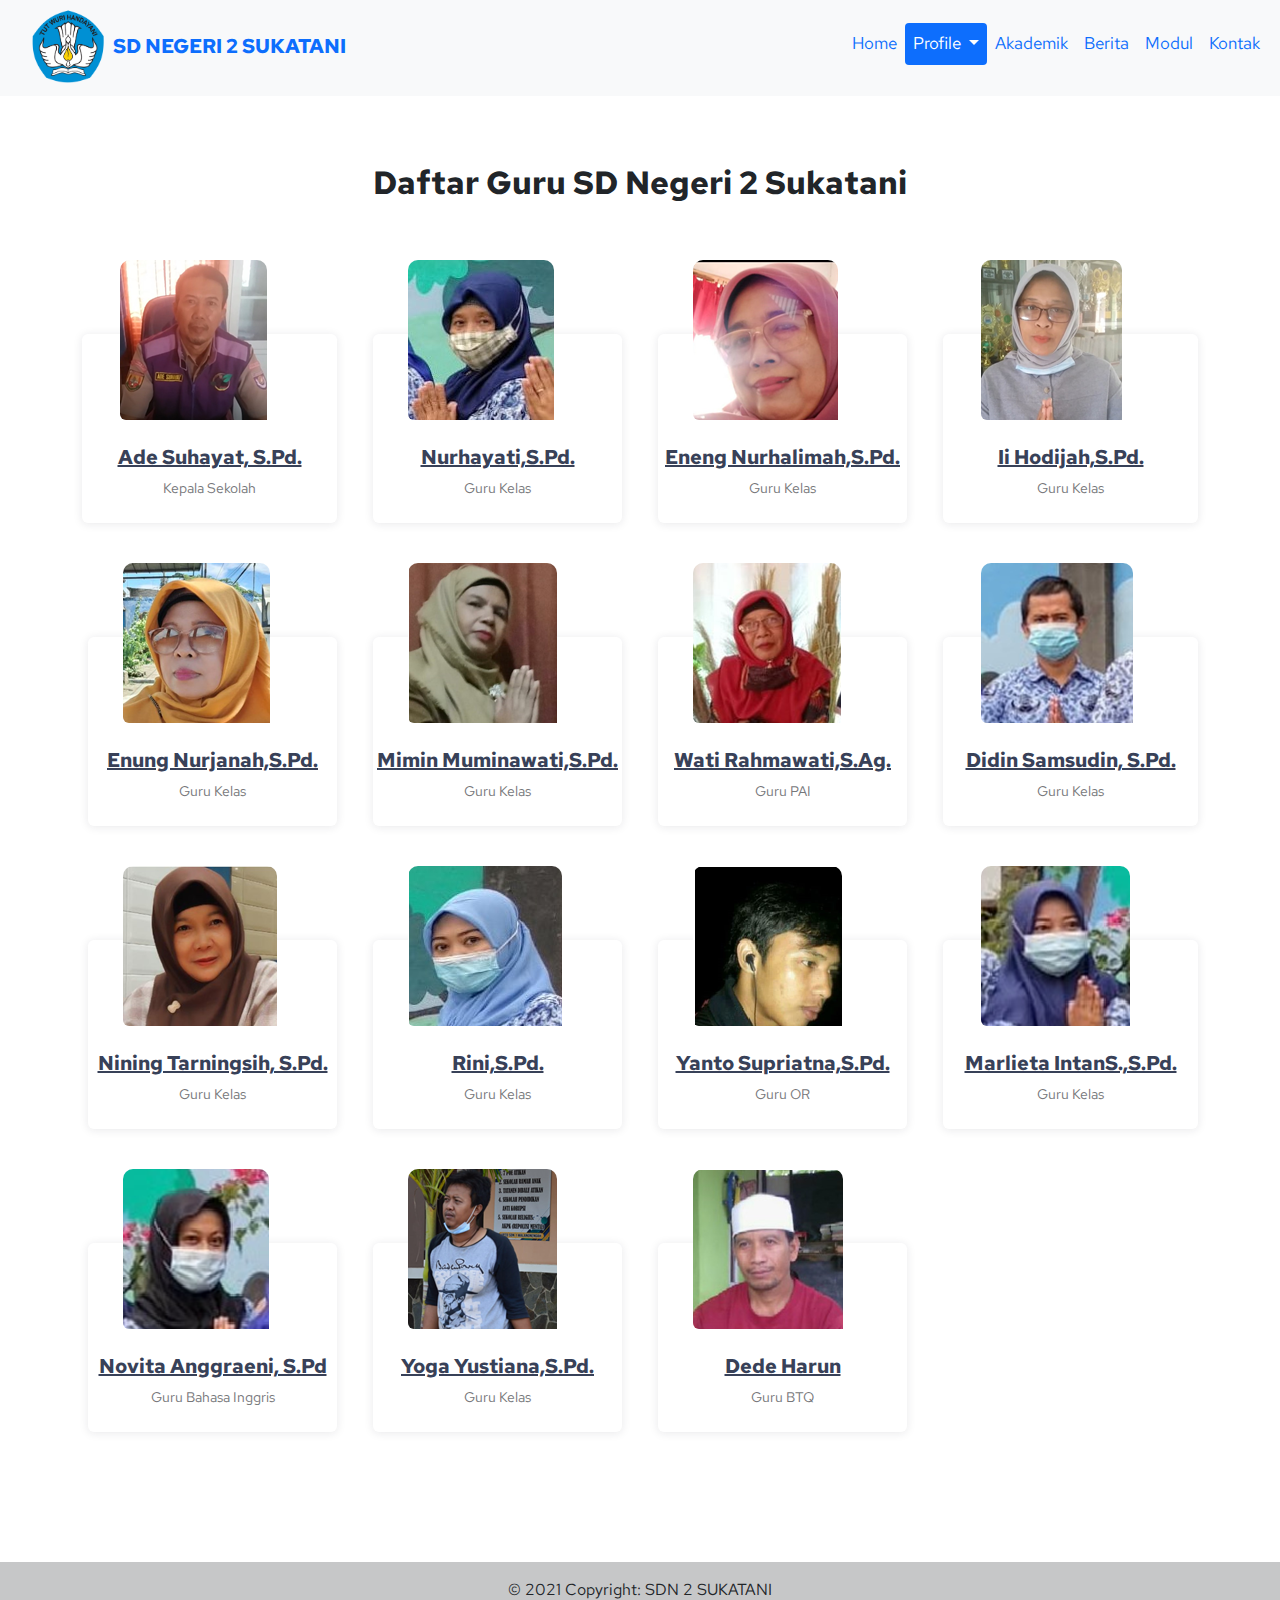
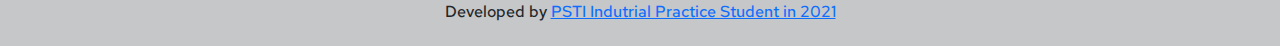
<file: guru.html>
<!DOCTYPE html>
<html lang="en">
<head>
  <meta charset="UTF-8">
  <meta http-equiv="X-UA-Compatible" content="IE=edge">
  <meta name="viewport" content="width=device-width, initial-scale=1.0">
  <link rel="preconnect" href="https://fonts.googleapis.com">
<link rel="preconnect" href="https://fonts.gstatic.com" crossorigin>
<link href="https://fonts.googleapis.com/css2?family=Red+Hat+Text:wght@400;700&display=swap" rel="stylesheet">
  <link rel="stylesheet" href="assets/style/css/bootstrap.min.css">
  <link rel="stylesheet" href="assets/style/style.css">
  <link rel="stylesheet" type="text/css" href="plugins/OwlCarousel2-2.2.1/owl.carousel.css">
  <link rel="stylesheet" type="text/css" href="plugins/OwlCarousel2-2.2.1/owl.theme.default.css">
  <link rel="stylesheet" type="text/css" href="plugins/OwlCarousel2-2.2.1/animate.css">
  <title>SDN 2 Sukatani || Home</title>
</head>
<body>
 
       <header>
        <nav class="navbar navbar-expand-lg bg-light">
          <div class="container-fluid">
             <a class=" navbar-brand brand" href="#">
                <div class="nama-brand">
                    <img class="img-fluid logo" src="assets/img/logo1.png" alt="">
                    <b>SD NEGERI 2 SUKATANI</b></a>
                    </div>
                    <button class="navbar-toggler custom_toggler" type="button" data-bs-toggle="collapse" data-bs-target="#navbarNav" aria-controls="navbarNav" aria-expanded="false" aria-label="Toggle navigation">
                    <span class="navbar-toggler-icon"></span>
                </button>
                <div class="collapse navbar-collapse  daftar" id="navbarNav">
                  <ul class="navbar-nav ms-auto mb-2 mb-lg-2 nav-pills nav-fill">
                    <li class="nav-item">
                      <a class="nav-link " aria-current="page" href="index.html">Home</a>
                    </li>
                    <li class="nav-item dropdown">
                      <a class="nav-link dropdown-toggle active" href="#" id="navbarDropdown" role="button" data-bs-toggle="dropdown" aria-expanded="false">
                        Profile
                      </a>
                      <ul class="dropdown-menu" aria-labelledby="navbarDropdown">
                        <li><a class="dropdown-item" href="profil-sekolah.html">Profil Sekolah</a></li>
                        <li><a class="dropdown-item active" href="guru.html">Daftar Guru</a></li>
                        <li><hr class="dropdown-divider"></li>
                        <li><a class="dropdown-item" href="gallery.html">Gallery Foto</a></li>
                      </ul>
                    </li>
                    <li class="nav-item">
                      <a class="nav-link" href="#">Akademik</a>
                    </li>
                    <li class="nav-item">
                      <a class="nav-link" href="#">Berita</a>
                    </li>
                    <li class="nav-item">
                      <a class="nav-link" href="modul.html">Modul</a>
                    </li>
                    <li class="nav-item">
                      <a class="nav-link" href="kontak.html">Kontak</a>
                    </li>
                    </ul>
                </div>
              </div>
        </div>
      </div>
    </nav>
            </div>
          </div>
        </nav>
       </header>
      
       <!--Daftar Guru Galery-->
     <div class="daftar_guru">
       <div class="container">
         <div class="row">
           <div class="col">
            <div class="section_title_container text-center">
              <h2 class="section_title_guru"><b>Daftar Guru SD Negeri 2 Sukatani</b></h2>
            </div>
           </div>
         </div>
         <div class="row row_guru">
          <div class="col-lg-3 col-md-6 guru_col">
            <div class="guru_item">
              <div class="guru_image"><img src="assets/img/pa_ade.png" alt=""></div>
              <div class="guru_body">
                <div class="guru_title"><a href="#">Ade Suhayat, S.Pd.</a></div>
                <div class="guru_subtitle">Kepala Sekolah</div>
            </div>
          </div>
         </div>
         <div class="col-lg-3 col-md-6 guru_col">
          <div class="guru_item">
            <div class="guru_image"><img src="assets/img/nurhayati.png" alt=""></div>
            <div class="guru_body">
              <div class="guru_title"><a href="#">Nurhayati,S.Pd.</a></div>
              <div class="guru_subtitle">Guru Kelas</div>
          </div>
        </div>
       </div>
       <div class="col-lg-3 col-md-6 guru_col">
        <div class="guru_item">
          <div class="guru_image"><img src="assets/img/e_nurhalimah.png" alt=""></div>
          <div class="guru_body">
            <div class="guru_title"><a href="#">Eneng Nurhalimah,S.Pd.</a></div>
            <div class="guru_subtitle">Guru Kelas</div>
        </div>
      </div>
     </div>  
     <div class="col-lg-3 col-md-6 guru_col">
      <div class="guru_item">
        <div class="guru_image"><img src="assets/img/ii_hodijah.png" alt=""></div>
        <div class="guru_body">
          <div class="guru_title"><a href="#">Ii Hodijah,S.Pd.</a></div>
          <div class="guru_subtitle">Guru Kelas</div>
      </div>
    </div>
   </div>  
   <div class="col-lg-3 col-md-6 guru_col">
    <div class="guru_item">
      <div class="guru_image"><img src="assets/img/e_nurjanah.png" alt=""></div>
      <div class="guru_body">
        <div class="guru_title"><a href="#">Enung Nurjanah,S.Pd.</a></div>
        <div class="guru_subtitle">Guru Kelas</div>
    </div>
  </div>
 </div>  
 <div class="col-lg-3 col-md-6 guru_col">
  <div class="guru_item">
    <div class="guru_image"><img src="assets/img/mimin.png" alt=""></div>
    <div class="guru_body">
      <div class="guru_title"><a href="#">Mimin Muminawati,S.Pd.</a></div>
      <div class="guru_subtitle">Guru Kelas</div>
  </div>
</div>
</div>  
<div class="col-lg-3 col-md-6 guru_col">
  <div class="guru_item">
    <div class="guru_image"><img src="assets/img/wati.png" alt=""></div>
    <div class="guru_body">
      <div class="guru_title"><a href="#">Wati Rahmawati,S.Ag.</a></div>
      <div class="guru_subtitle">Guru PAI</div>
  </div>
</div>
</div>  
<div class="col-lg-3 col-md-6 guru_col">
  <div class="guru_item">
    <div class="guru_image"><img src="assets/img/didin.png" alt=""></div>
    <div class="guru_body">
      <div class="guru_title"><a href="#">Didin Samsudin, S.Pd.</a></div>
      <div class="guru_subtitle">Guru Kelas</div>
  </div>
</div>
</div>  
<div class="col-lg-3 col-md-6 guru_col">
  <div class="guru_item">
    <div class="guru_image"><img src="assets/img/nining.png" alt=""></div>
    <div class="guru_body">
      <div class="guru_title"><a href="#">Nining Tarningsih, S.Pd.</a></div>
      <div class="guru_subtitle">Guru Kelas</div>
  </div>
</div>
</div>  
<div class="col-lg-3 col-md-6 guru_col">
  <div class="guru_item">
    <div class="guru_image"><img src="assets/img/rini.png" alt=""></div>
    <div class="guru_body">
      <div class="guru_title"><a href="#">Rini,S.Pd.</a></div>
      <div class="guru_subtitle">Guru Kelas</div>
  </div>
</div>
</div>  
<div class="col-lg-3 col-md-6 guru_col">
  <div class="guru_item">
    <div class="guru_image"><img src="assets/img/yanto.png" alt=""></div>
    <div class="guru_body">
      <div class="guru_title"><a href="#">Yanto Supriatna,S.Pd.</a></div>
      <div class="guru_subtitle">Guru OR</div>
  </div>
</div>
</div>  
<div class="col-lg-3 col-md-6 guru_col">
  <div class="guru_item">
    <div class="guru_image"><img src="assets/img/marlieta.png" alt=""></div>
    <div class="guru_body">
      <div class="guru_title"><a href="#">Marlieta IntanS.,S.Pd.</a></div>
      <div class="guru_subtitle">Guru Kelas</div>
  </div>
</div>
</div> 
<div class="col-lg-3 col-md-6 guru_col">
  <div class="guru_item">
    <div class="guru_image"><img src="assets/img/novita.png" alt=""></div>
    <div class="guru_body">
      <div class="guru_title"><a href="#">Novita Anggraeni, S.Pd</a></div>
      <div class="guru_subtitle">Guru Bahasa Inggris</div>
  </div>
</div>
</div>  
<div class="col-lg-3 col-md-6 guru_col">
  <div class="guru_item">
    <div class="guru_image"><img src="assets/img/yoga.png" alt=""></div>
    <div class="guru_body">
      <div class="guru_title"><a href="#">Yoga Yustiana,S.Pd.</a></div>
      <div class="guru_subtitle">Guru Kelas</div>
  </div>
</div>
</div>  
<div class="col-lg-3 col-md-6 guru_col">
  <div class="guru_item">
    <div class="guru_image"><img src="assets/img/dede_harun.png" alt=""></div>
    <div class="guru_body">
      <div class="guru_title"><a href="#">Dede Harun</a></div>
      <div class="guru_subtitle">Guru BTQ</div>
  </div>
</div>
</div>  
       </div>
     </div>
     </div>

     
    <!--footer-->
    <footer class="bg-light text-center text-lg-start">
      <!-- Copyright -->
      <div class="text-center p-3" style="background-color: rgba(0, 0, 0, 0.2);">
        © 2021 Copyright: SDN 2 SUKATANI
        <h6 class="text-dark">Developed by <a href="">PSTI Indutrial Practice Student in 2021</a></h6>
      </div>
      <!-- Copyright -->
    </footer>

    <script src="assets/style/js/bootstrap.bundle.min.js"></script>

  </body>
  </html>
</file>
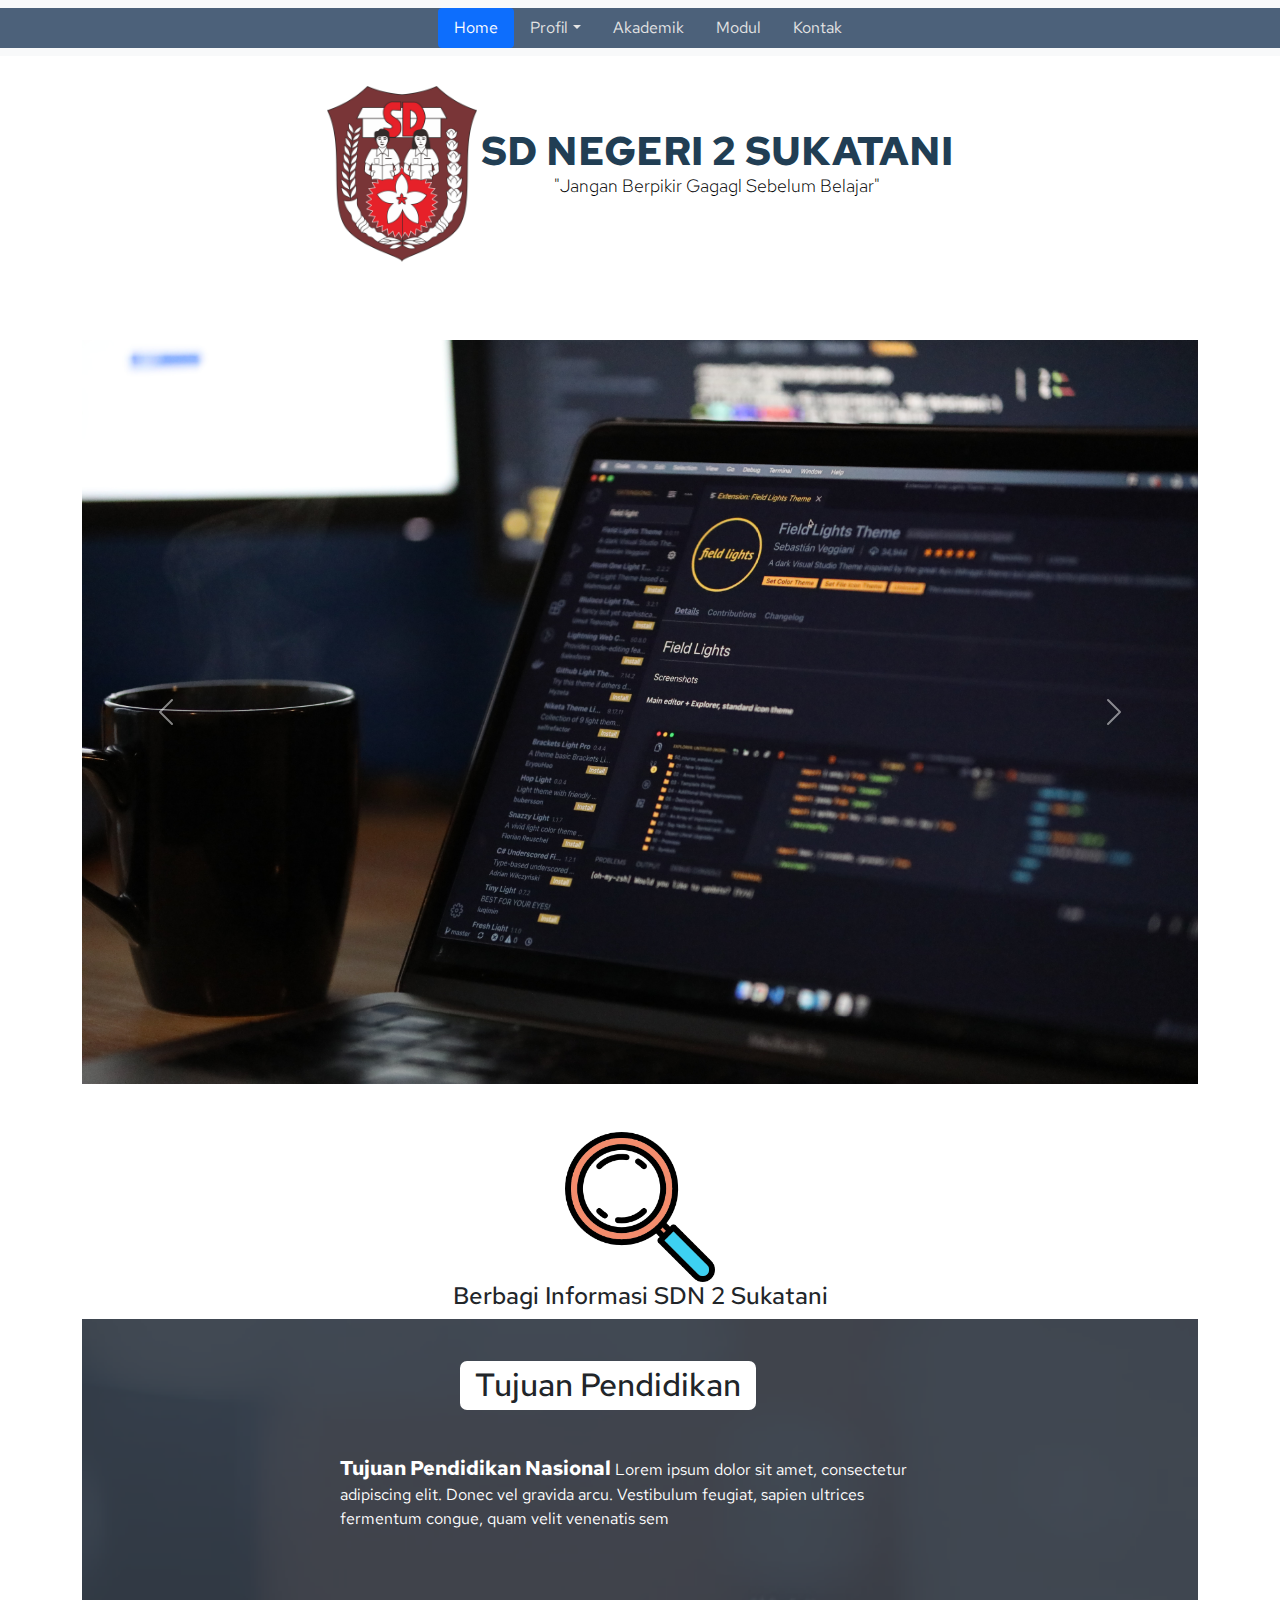
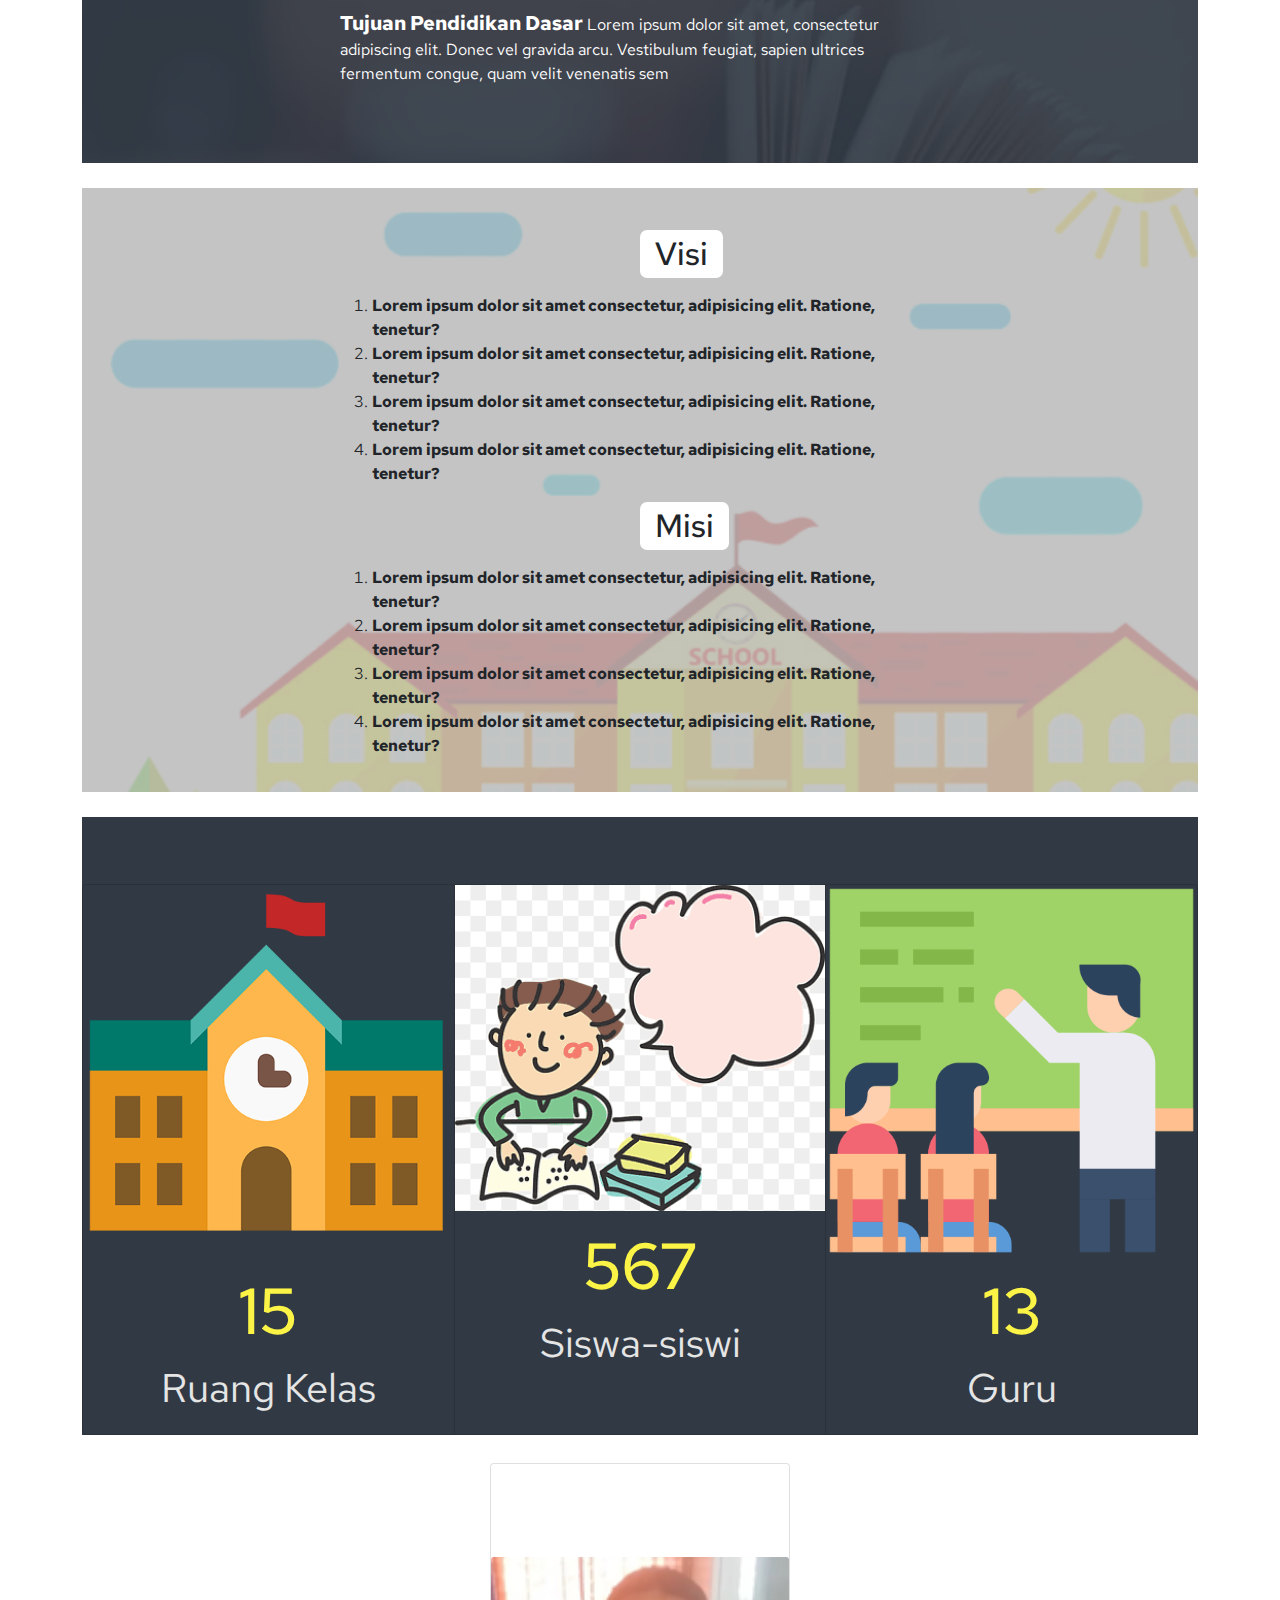
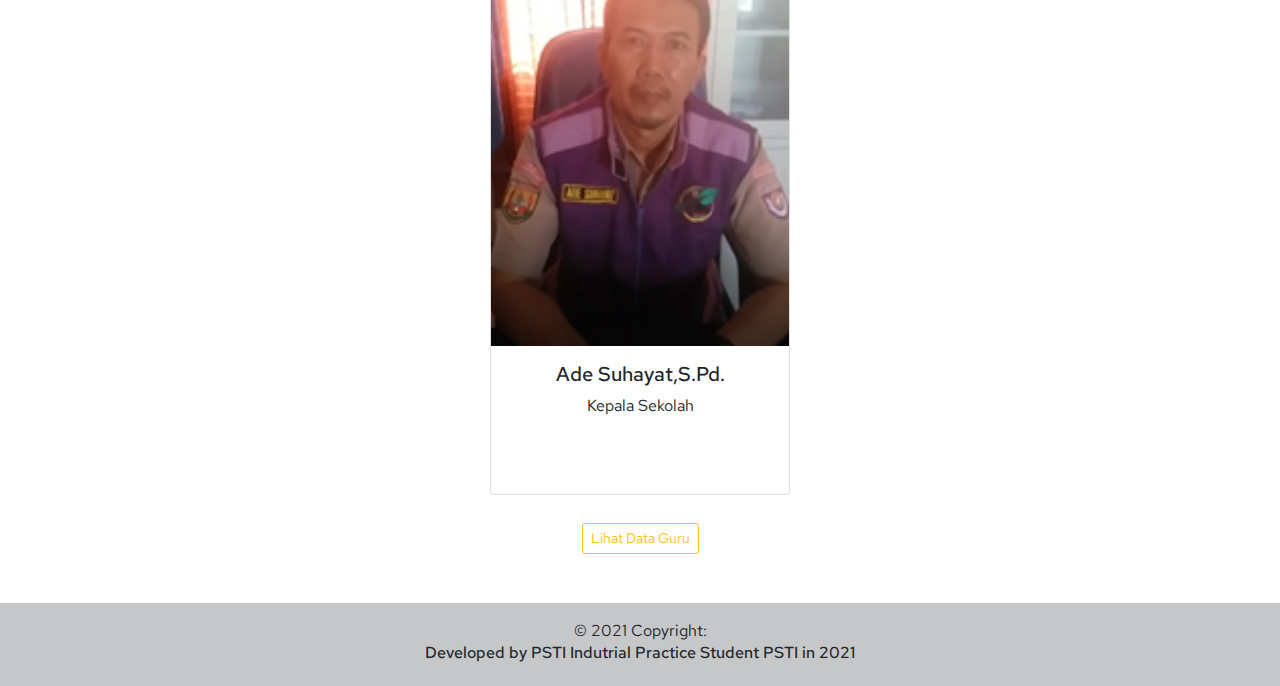
<file: index2.html>
<!DOCTYPE html>
<html lang="en">
<head>
  <meta charset="UTF-8">
  <meta http-equiv="X-UA-Compatible" content="IE=edge">
  <meta name="viewport" content="width=device-width, initial-scale=1.0">
  <link rel="preconnect" href="https://fonts.googleapis.com">
<link rel="preconnect" href="https://fonts.gstatic.com" crossorigin>
<link href="https://fonts.googleapis.com/css2?family=Red+Hat+Text:wght@400;700&display=swap" rel="stylesheet">
  <link rel="stylesheet" href="assets/style/css/bootstrap.min.css">
  <link rel="stylesheet" href="assets/style/style2.css">
  <title>SDN 2 Sukatani || Home</title>
</head>
<body>
 
  <header>
    <nav class="navbar navbar-expand-lg navbar-light bg-light">
      <div class="container-fluid navb">
        <a class="navbar-brand" href="#"></a>
        <button class="navbar-toggler" type="button" data-bs-toggle="collapse" data-bs-target="#navbarSupportedContent" aria-controls="navbarSupportedContent" aria-expanded="false" aria-label="Toggle navigation">
          <span class="navbar-toggler-icon"></span>
        </button>
        <div class="collapse navbar-collapse justify-content-center" id="navbarSupportedContent">
          <ul class="nav nav-pills nav-fill ">
            <li class="nav-item">
              <a class="nav-link active textname active_event" aria-current="page" href="index.html">Home</a>
            </li>
            <li class="nav-item dropdown">
              <a class="nav-link dropdown-toggle textname" data-bs-toggle="dropdown" href="#" role="button" aria-expanded="false">Profil</a>
              <ul class="dropdown-menu">
                <li><a class="dropdown-item textname" href="profil-sekolah.html">profil-sekolah</a></li>
                <li><a class="dropdown-item textname" href="guru.html">Daftar Guru</a></li>
                <li><a class="dropdown-item textname" href="gallery.html">Gallery Foto</a></li>
              </ul>
            </li>
            <li class="nav-item">
              <a class="nav-link textname" href="#">Akademik</a>
            </li>
            <li class="nav-item">
              <a class="nav-link textname" href="modul.html" >Modul</a>
            </li>
            <li class="nav-item">
              <a class="nav-link textname" href="kontak.html" >Kontak</a>
            </li>
          </ul>
        </div>
      </div>
    </nav>

    <div class="container-fluid text-center header_item ">
      <div class="header_item ">
        <img class="img-fluid logosd" src="assets/img/1. Logo SD.png" alt="LOGO UPI" width="150px">
        <h1 class="name_sd">SD NEGERI 2 SUKATANI <p class="jargon_sd">"Jangan Berpikir Gagagl Sebelum Belajar"</p></h1>
      </div>
       
  </header>
 

 
  

        <!--carousel-->
        <div class="container-fluid carousel-contain py-5 carousel_edit">
          <div class="container">
            <div id="carouselExampleFade" class="carousel slide carousel-fade col-md-12 offset-md-0" data-bs-ride="carousel">
              <div class="carousel-inner">
                <div class="carousel-item active">
                  <img src="assets/img/logo2.jpg" class="d-block w-100" alt="...">
                </div>
                <div class="carousel-item">
                  <img src="assets/img/logo3.jpg" class="d-block w-100" alt="...">
                </div>
                <div class="carousel-item">
                  <img src="assets/img/logo4.jpg" class="d-block w-100" alt="...">
                </div>
              </div>
              <button class="carousel-control-prev" type="button" data-bs-target="#carouselExampleFade" data-bs-slide="prev">
                <span class="carousel-control-prev-icon" aria-hidden="true"></span>
                <span class="visually-hidden">Previous</span>
              </button>
              <button class="carousel-control-next" type="button" data-bs-target="#carouselExampleFade" data-bs-slide="next">
                <span class="carousel-control-next-icon" aria-hidden="true"></span>
                <span class="visually-hidden">Next</span>
              </button>
            </div>
          </div>
        </div>
      <!-- Features -->

	<div class="features">
		<div class="container">
			<div class="row">
				<div class="col">
					<div class="section_title_container text-center">
						<img class="section_title" src="assets/img/search.png">
						<div class="section_subtitle"><h4>Berbagi Informasi SDN 2 Sukatani</h4></div>
					</div>
				</div>
			</div>
			</div>
		</div>


    <!--Visi Misi -->
    <div class="vmst">
      <div class="container">
        <div class="row">
          <div class="col">
            <div class="vmst_tujuan">
            <div class="section_title_container text-center"><br>
              <h2 class="section_title_tujuan text-center">Tujuan Pendidikan</h2>
              <div class="section_subtitle_tujuan text-start"><p><b>Tujuan Pendidikan Nasional</b> Lorem ipsum dolor sit amet, consectetur adipiscing elit. Donec vel gravida arcu. Vestibulum feugiat, sapien ultrices fermentum congue, quam velit venenatis sem</p></div>
              <div class="section_subtitle_tujuan text-start"><p><b>Tujuan Pendidikan Dasar</b> Lorem ipsum dolor sit amet, consectetur adipiscing elit. Donec vel gravida arcu. Vestibulum feugiat, sapien ultrices fermentum congue, quam velit venenatis sem</p></div>
            </div>
            </div>
            <div class="vmst_visi-misi">
              <div class="section_title_container"><br>
                <h2 class="section_title_visi text-center">Visi</h2>
                <div class="section_subtitle_visi_misi"><p>
                  <ol>
                    <li><strong> Lorem ipsum dolor sit amet consectetur, adipisicing elit. Ratione, tenetur?</strong></li>
                    <li><strong> Lorem ipsum dolor sit amet consectetur, adipisicing elit. Ratione, tenetur?</strong></li>
                    <li><strong> Lorem ipsum dolor sit amet consectetur, adipisicing elit. Ratione, tenetur?</strong></li>
                    <li><strong> Lorem ipsum dolor sit amet consectetur, adipisicing elit. Ratione, tenetur?</strong></li>
                  </ol>
                </p></div>
                <h2 class="section_title_misi text-center">Misi</h2>
                <div class="section_subtitle_visi_misi"><p>
                  <ol>
                    <li><strong> Lorem ipsum dolor sit amet consectetur, adipisicing elit. Ratione, tenetur?</strong></li>
                    <li><strong> Lorem ipsum dolor sit amet consectetur, adipisicing elit. Ratione, tenetur?</strong></li>
                    <li><strong> Lorem ipsum dolor sit amet consectetur, adipisicing elit. Ratione, tenetur?</strong></li>
                    <li><strong> Lorem ipsum dolor sit amet consectetur, adipisicing elit. Ratione, tenetur?</strong></li>
                </p></div>
              </div>
            </div>
          </div>
        </div>
        </div>
    </div>


    <!--info sekolah-->
    <div class="features">
      <div class="container">
        <div class="row">
          <div class="col">
            <div class="referen_school" >
              <div class="card-group text-center text-dark">
                <div class="card card_set">
                  <img src="assets/img/6. Icon ruang kelas.png" class="card-img-top" alt="...">
                  <div class="card-body">
                    <h5 class="card-title judul">15</h5>
                    <p class="card-text desk">Ruang Kelas</p>
                  </div>
                 
                </div>
                <div class="card card_set">
                  <img src="assets/img/5. Icon siswa siswi.png" class="card-img-top" alt="...">
                  <div class="card-body">
                    <h5 class="card-title judul">567</h5>
                    <p class="card-text desk">Siswa-siswi</p>
                  </div>
                </div>
                <div class="card card_set">
                  <img src="assets/img/7. Icon Guru.png" class="card-img-top" alt="...">
                  <div class="card-body">
                    <h5 class="card-title judul">13</h5>
                    <p class="card-text desk">Guru</p>
                  </div>
                </div>
              </div>
          </div>
          </div>
        </div>
      </div>
    </div>

    <!--Guru-->
    <div class="data_guru">
    <div class="card guru">
      <img src="assets/img/pa_ade.png" class="card-img-top" alt="...">
      <div class="card-body">
        <h5 class="card-title text-center">Ade Suhayat,S.Pd.</h5>
        <p class="card-text text-center">Kepala Sekolah</p>
        
      </div>
      </div>
      <div class="d-grid gap-2 justify-content-md-center tombol">
        <a href="guru.html"><button class="btn btn-outline-warning btn-sm" type="button">Lihat Data Guru</button></a>
      </div>
    </div>

    <!--footer-->
    <footer class="bg-light text-center text-lg-start">
      <!-- Copyright -->
      <div class="text-center p-3" style="background-color: rgba(0, 0, 0, 0.2);">
        © 2021 Copyright:
        <h6 class="text-dark">Developed by PSTI Indutrial Practice Student PSTI in 2021</h6>
      </div>
      <!-- Copyright -->
    </footer>

    <script src="assets/style/js/bootstrap.bundle.min.js"></script>
</body>
</html>
</file>
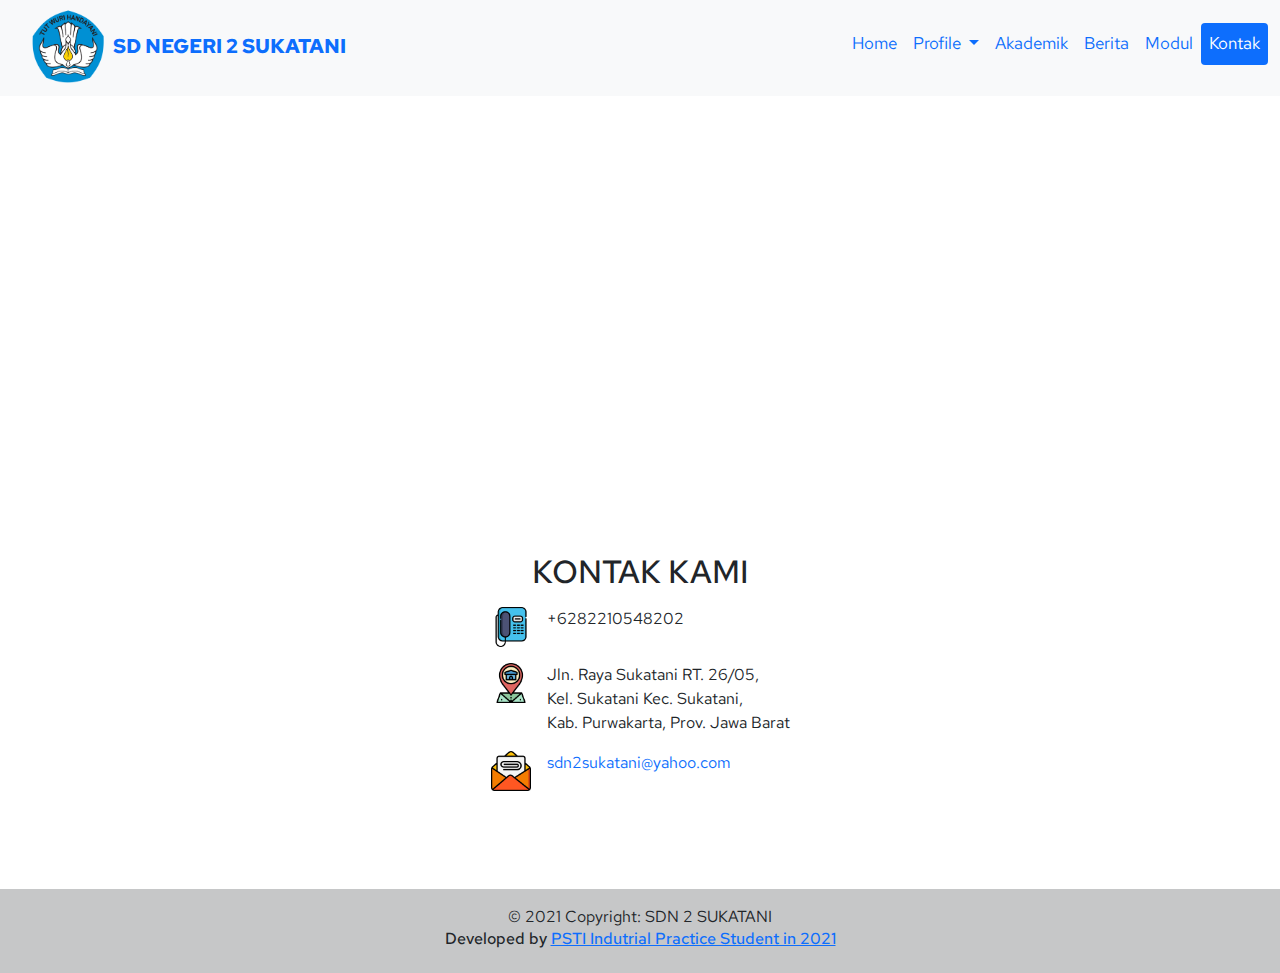
<file: kontak.html>
<!DOCTYPE html>
<html lang="en">
<head>
  <meta charset="UTF-8">
  <meta http-equiv="X-UA-Compatible" content="IE=edge">
  <meta name="viewport" content="width=device-width, initial-scale=1.0">
  <link rel="preconnect" href="https://fonts.googleapis.com">
<link rel="preconnect" href="https://fonts.gstatic.com" crossorigin>
<link href="https://fonts.googleapis.com/css2?family=Red+Hat+Text:wght@400;700&display=swap" rel="stylesheet">
  <link rel="stylesheet" href="assets/style/css/bootstrap.min.css">
  <link rel="stylesheet" href="assets/style/style.css">
  <title>SDN 2 Sukatani || Home</title>
</head>
<body>
 
       <header>
        <nav class="navbar navbar-expand-lg bg-light">
          <div class="container-fluid">
             <a class=" navbar-brand brand" href="#">
                <div class="nama-brand">
                    <img class="img-fluid" src="assets/img/logo1.png" alt="">
                    <b>SD NEGERI 2 SUKATANI</b></a>
                    </div>
                    <button class="navbar-toggler float-none custom_toggler" value="animate" type="button" data-bs-toggle="collapse" data-bs-target="#navbarNav" aria-controls="navbarNav" aria-expanded="false" aria-label="Toggle navigation">
                    <span class="navbar-toggler-icon"></span>
                </button>
                <div class="collapse navbar-collapse  daftar" id="navbarNav">
                  <ul class="navbar-nav ms-auto mb-2 mb-lg-2 nav-pills nav-fill">
                    <li class="nav-item">
                      <a class="nav-link " aria-current="page" href="index.html">Home</a>
                    </li>
                    <li class="nav-item dropdown">
                      <a class="nav-link dropdown-toggle" href="#" id="navbarDropdown" role="button" data-bs-toggle="dropdown" aria-expanded="false">
                        Profile
                      </a>
                      <ul class="dropdown-menu" aria-labelledby="navbarDropdown">
                        <li><a class="dropdown-item" href="profil-sekolah.html">Profil Sekolah</a></li>
                        <li><a class="dropdown-item" href="guru.html">Daftar Guru</a></li>
                        <li><hr class="dropdown-divider"></li>
                        <li><a class="dropdown-item" href="gallery.html">Gallery Foto</a></li>
                      </ul>
                    </li>
                    <li class="nav-item">
                      <a class="nav-link" href="#">Akademik</a>
                    </li>
                    <li class="nav-item">
                      <a class="nav-link" href="#">Berita</a>
                    </li>
                    <li class="nav-item">
                      <a class="nav-link" href="modul.html">Modul</a>
                    </li>
                    <li class="nav-item">
                      <a class="nav-link active" href="#">Kontak</a>
                    </li>
                    </ul>
                </div>
              </div>
        </div>
      </div>
    </nav>
       </header>

       <!-- Contact -->

	
    
		<!-- Contact Map -->

		<div id="googleMap"><iframe src="https://www.google.com/maps/embed?pb=!1m18!1m12!1m3!1d990.8309388711474!2d107.41359292912811!3d-6.60663156750199!2m3!1f0!2f0!3f0!3m2!1i1024!2i768!4f13.1!3m3!1m2!1s0x2e69058a25be0e35%3A0x7262d6c20f8b89f2!2sSDN%202%20Sukatani!5e0!3m2!1sen!2sid!4v1626885912816!5m2!1sen!2sid" width="100%" height="450" style="border:0;" allowfullscreen="" loading="lazy"></iframe></div>
		<!-- Contact Info -->
    
		<div class="kontak_info ">
      <div class="container">
        <div class="kontak_number">
          <div class="contact text-center">
            <h2>KONTAK KAMI</h2>
          <table class=" table table-borderless table-responsive table_kontak">
            <tr>
              <td class="text-end">
                <img src="assets/img/No Telepon.png" width="40" alt="">
              </td>
              <td class="text-start">
                +6282210548202
              </td>
              </tr>
              <tr>
              <td class="text-end">
                  <img src="assets/img/Lokasi.png" width="40" alt="">
              </td>
                <td class="text-start">
                  Jln. Raya Sukatani RT. 26/05,<br>
                  Kel. Sukatani Kec. Sukatani,<br>
                  Kab. Purwakarta,
                  Prov. Jawa Barat
                </td>
              </tr>
              <tr>
                <td class="text-end"> 
                  <img src="assets/img/Email.png" width="40" alt="">
                </td>
                <td class="text-start">
                  <a href="mailto:sdn2sukatani@yahoo.com" style="text-decoration:none"> sdn2sukatani@yahoo.com</a>
                </td>
            </tr>
          </table>
        </div>
      </div>
    </div>
    
</div>
     <!--footer-->
     <footer class="bg-light text-center text-lg-start">
      <!-- Copyright -->
      <div class="text-center p-3" style="background-color: rgba(0, 0, 0, 0.2);">
        © 2021 Copyright: SDN 2 SUKATANI
        <h6 class="text-dark">Developed by <a href="">PSTI Indutrial Practice Student in 2021</a></h6>
      </div>
      <!-- Copyright -->
    </footer>
    <script src="assets/style/js/bootstrap.bundle.min.js"></script>

  </body>
  </html>
</file>
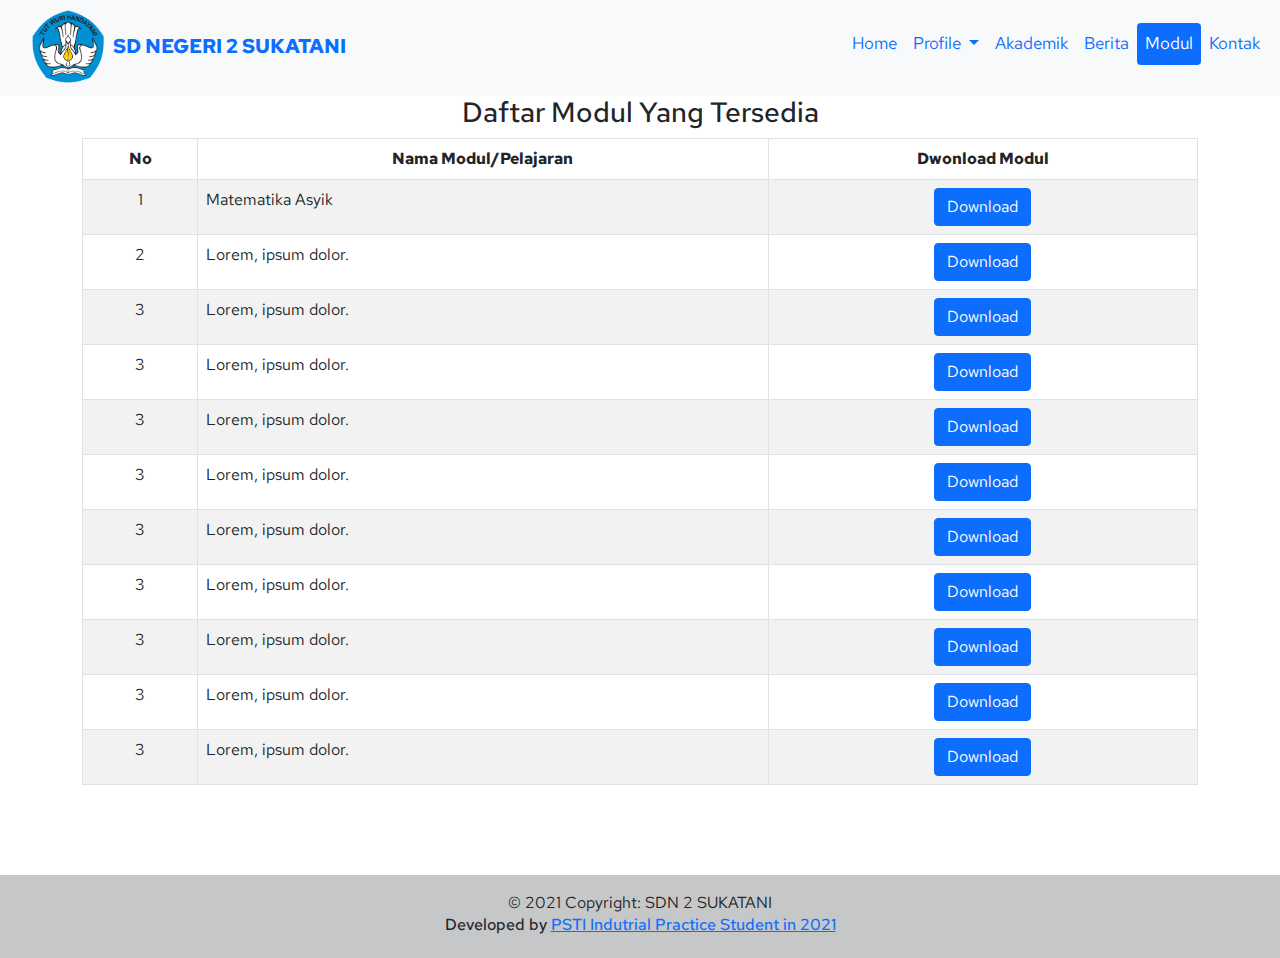
<file: modul.html>
<!DOCTYPE html>
<html lang="en">
<head>
  <meta charset="UTF-8">
  <meta http-equiv="X-UA-Compatible" content="IE=edge">
  <meta name="viewport" content="width=device-width, initial-scale=1.0">
  <link rel="preconnect" href="https://fonts.googleapis.com">
<link rel="preconnect" href="https://fonts.gstatic.com" crossorigin>
<link href="https://fonts.googleapis.com/css2?family=Red+Hat+Text:wght@400;700&display=swap" rel="stylesheet">
  <link rel="stylesheet" href="assets/style/css/bootstrap.min.css">
  <link rel="stylesheet" href="assets/style/style.css">
  <title>SDN 2 Sukatani || Home</title>
</head>
<body>
 
       <header>
        <nav class="navbar navbar-expand-lg bg-light">
          <div class="container-fluid">
             <a class=" navbar-brand brand" href="#">
                <div class="nama-brand">
                    <img class="img-fluid" src="assets/img/logo1.png" alt="" >
                    <b>SD NEGERI 2 SUKATANI</b></a>
                    </div>
                    <button class="navbar-toggler  custom_toggler" type="button" data-bs-toggle="collapse" data-bs-target="#navbarNav" aria-controls="navbarNav" aria-expanded="false" aria-label="Toggle navigation">
                    <span class="navbar-toggler-icon"></span>
                </button>
                <div class="collapse navbar-collapse  daftar" id="navbarNav">
                  <ul class="navbar-nav ms-auto mb-2 mb-lg-2 nav-pills nav-fill">
                    <li class="nav-item">
                      <a class="nav-link " aria-current="page" href="index.html">Home</a>
                    </li>
                    <li class="nav-item dropdown">
                      <a class="nav-link dropdown-toggle " href="#" id="navbarDropdown" role="button" data-bs-toggle="dropdown" aria-expanded="false">
                        Profile
                      </a>
                      <ul class="dropdown-menu" aria-labelledby="navbarDropdown">
                        <li><a class="dropdown-item" href="profil-sekolah.html">Profil Sekolah</a></li>
                        <li><a class="dropdown-item " href="guru.html">Daftar Guru</a></li>
                        <li><hr class="dropdown-divider"></li>
                        <li><a class="dropdown-item" href="gallery.html">Gallery Foto</a></li>
                      </ul>
                    </li>
                    <li class="nav-item">
                      <a class="nav-link" href="#">Akademik</a>
                    </li>
                    <li class="nav-item">
                      <a class="nav-link" href="#">Berita</a>
                    </li>
                    <li class="nav-item">
                      <a class="nav-link active" href="modul.html">Modul</a>
                    </li>
                    <li class="nav-item">
                      <a class="nav-link" href="kontak.html">Kontak</a>
                    </li>
                    </ul>
                </div>
              </div>
        </div>
      </div>
    </nav>
       </header>


       <!--list modul-->
       <div class="list_modul">
         <div class="container">
           <div class="section_title_modul text-center">
             <h3>Daftar Modul Yang Tersedia</h3>
           </div>
           <div class="item_modul">
            <table class="table table-bordered table-hover table-responsive table-striped align-items-center">
              <thead>
                <tr class="text-center">
                  <th scope="col">No</th>
                  <th scope="col">Nama Modul/Pelajaran</th>
                  <th scope="col">Dwonload Modul</th>
                </tr>
              </thead>
              <tbody>
                <tr>
                  <td class="text-center">1</td>
                  <td>Matematika Asyik</td>
                  <td class="text-center"><button type="button" class="btn btn-primary text-center ">Download</button></td>
                </tr>
                <tr>
                  <td class="text-center">2</td>
                  <td>Lorem, ipsum dolor.</td>
                  <td class="text-center"><button type="button" class="btn btn-primary text-center ">Download</button></td>
                </tr>
                <tr>
                  <td class="text-center">3</td>
                  <td>Lorem, ipsum dolor.</td>
                  <td class="text-center"><button type="button" class="btn btn-primary text-center  text-center">Download</button></td>
                </tr>
                <tr>
                  <td class="text-center">3</td>
                  <td>Lorem, ipsum dolor.</td>
                  <td class="text-center"><button type="button" class="btn btn-primary text-center ">Download</button></td>
                </tr> <tr>
                  <td class="text-center">3</td>
                  <td>Lorem, ipsum dolor.</td>
                  <td class="text-center"><button type="button" class="btn btn-primary text-center ">Download</button></td>
                </tr> <tr>
                  <td class="text-center">3</td>
                  <td>Lorem, ipsum dolor.</td>
                  <td class="text-center"><button type="button" class="btn btn-primary text-center ">Download</button></td>
                </tr> <tr>
                  <td class="text-center">3</td>
                  <td>Lorem, ipsum dolor.</td>
                  <td class="text-center"><button type="button" class="btn btn-primary text-center ">Download</button></td>
                </tr> <tr>
                  <td class="text-center">3</td>
                  <td>Lorem, ipsum dolor.</td>
                  <td class="text-center"><button type="button" class="btn btn-primary text-center ">Download</button></td>
                </tr> <tr>
                  <td class="text-center">3</td>
                  <td>Lorem, ipsum dolor.</td>
                  <td class="text-center"><button type="button" class="btn btn-primary text-center ">Download</button></td>
                </tr> <tr>
                  <td class="text-center">3</td>
                  <td>Lorem, ipsum dolor.</td>
                  <td class="text-center"><button type="button" class="btn btn-primary text-center ">Download</button></td>
                </tr> <tr>
                  <td class="text-center">3</td>
                  <td>Lorem, ipsum dolor.</td>
                  <td class="text-center"><button type="button" class="btn btn-primary text-center ">Download</button></td>
                </tr>
              </tbody>
            </table>

           </div>
         </div>
       </div>
      
          <!--footer-->
          <footer class="bg-light text-center text-lg-start">
            <!-- Copyright -->
            <div class="text-center p-3" style="background-color: rgba(0, 0, 0, 0.2);">
              © 2021 Copyright: SDN 2 SUKATANI
              <h6 class="text-dark">Developed by <a href="">PSTI Indutrial Practice Student in 2021</a></h6>
            </div>
            <!-- Copyright -->
          </footer>

    <script src="assets/style/js/bootstrap.bundle.min.js"></script>

  </body>
  </html>
</file>
<file: assets/style/style.css>
*{
  font-family: 'Red Hat Text', sans serif;
}

header{
	margin:10 auto;
}

.custom_toggler .navbar-toggler-icon {
background-image: url("data:image/svg+xml;charset=utf8,%3Csvg viewBox='0 0 32 32' xmlns='http://www.w3.org/2000/svg'%3E%3Cpath stroke='rgba(9,55,244, 1)' stroke-width='2' stroke-linecap='round' stroke-miterlimit='10' d='M4 8h24M4 16h24M4 24h24'/%3E%3C/svg%3E");
}
.daftar{
  font-size: 17px;
}
@media(max-width:399){
	.img-fluid{
		width: 50px;
		}
	}
	@media(max-width: 399px){
		.nama_brand{
		font-size: 14px;
		vertical-align: middle;
		}
	}

.img-fluid{
	width: 80px;
	}


  .nama_brand{
  font-size: 18px;
	vertical-align: middle;}
 

.logo {
	vertical-align: middle;
}

.jargon{
	margin: 0 auto;
	display: block;
	vertical-align: middle;
}
/* .section_title_container
{
	max-width: 600px;
	margin: 0 auto;
} */
.section_title_container img{
  width: 180px;
	margin-top: -50px ;
}

.section_subtitle{
	margin-top: -30px ;
}
.vmst_{
  width: 100%;
}
.vmst_tujuan{
  background-color: #303944;
  padding-top: 18px;
  padding-bottom: 18px;
  margin-bottom: 25px;
}
.section_title_tujuan{
  background-color: white;
  margin : 0 auto;
  padding: 5px 15px;
  width:fit-content;
}

div.section_subtitle_tujuan{
  margin-top: 25px;
  color: white;
	text-align: justify;
	padding-left: 2.5%;
	padding-right: 2.5%;
  margin-bottom: 25px;  
}

p > b{
  font-size: 20px;
}

.vmst_visi-misi{
	background-position:0%;
  padding-top: 18px;
  padding-bottom: 18px;
  margin-bottom: 25px;
	background-color: #C4C4C4;
}


.section_title_visi{
  background-color: white;
  padding: 5px 15px;
  margin: 0 auto;
  width:fit-content;
  border-radius: 7px;
}

.section_title_misi{
  background-color: white;
  width: fit-content;
  margin: 0 auto;
  padding: 5px 15px;
  width:fit-content;
  border-radius: 7px;
}

.section_subtitle_visi_misi{
	margin-top: 25px;
  color: black;
	text-align: justify;
	padding-left: 2.5%;
	padding-right: 2.5%;
  margin-bottom: 25px;
}

.card_set{
	background-color: transparent;
	border: none;
}
img.ket_referen{
	width: 100px;
	margin: 0 auto;
	align-items: center;
	border: none;
}
.referen_school{
	padding-top: 6%;
	background-color:#303944;
	margin-bottom: 28px;
}

h5.judul{
	color: #FBF446;
	font-size: 65px;
}

p.desk{
	color: #E5E5E5;
	font-size: 40px;
}

.data_guru{
	width:300px;
  height:650px;
  margin:0 auto;
	margin-bottom: 90;
}

.tombol{
	margin-top: 28px;
}

.btn_jml_guru{
	background-color: #FBF446;
	border: 1px solid black;
}

.btn_jml_guru:hover{
	background-color: rgb(0, 0, 0);
	color: #FBF446;
	border: 1px solid #FBF446;
}

footer{
	margin-top: 90px;
}

/* Halaman Daftar Guru Style*/
.section_title_guru{
  font-family: 'Red Hat Text', sans-serif;
  margin-top: 68px;
  margin-bottom: 58px;
}
.guru_image
{
  width: 160px;
  height: 140px;
}

.guru_col .guru_item
	{
		padding-left: 0px;
		padding-right: 0px;
	}
	.guru_col:first-child .guru_item
	{
		padding-left: 0;
		padding-right: 0px;
	}
	.guru_col:nth-child(4n) .guru_item
	{
		padding-left: 0px;
		padding-right: 0;
	}
	.guru_col:nth-child(odd) .guru_item
	{
		padding-right: 6px;
	}
	.guru_col:nth-child(even) .guru_item
	{
		padding-left: 6px;
	}

  .guru
{
	width: 100%;
	padding-top: 93px;
	padding-bottom: 60px;
	background: #FFFFFF;
}
.guru_row
{
	margin-top: 43px;
}
.guru_col
{
	margin-bottom: 40px;
}
.guru_item
{
	width: 100%;
	margin: 0 auto;
}
.guru_image
{
	width: 180px;
	height: 160px;
	border-radius: 6px;
	overflow: hidden;
	margin-left: auto;
	margin-right: auto;
	margin-bottom: -86px;
	z-index: 5;
}
.guru_image img
{
  border-radius: 10px;
	max-width: 100%;
}
.guru_body
{
  border-radius: 10px;
	width: 100%;
	padding-top: 108px;
	padding-bottom: 24px;
	background: #FFFFFF;
	border-radius: 6px;
	box-shadow: 0px 1px 10px rgba(29,34,47,0.1);
	text-align: center;
	-webkit-transition: all 200ms ease;
	-moz-transition: all 200ms ease;
	-ms-transition: all 200ms ease;
	-o-transition: all 200ms ease;
	transition: all 200ms ease;
}
.guru_item:hover .guru_body
{
	box-shadow: 0px 5px 40px rgba(29,34,47,0.15);
}
.guru_title a
{
	font-family: 'Red Hat Text', serif;
	font-size: 20px;
	font-weight: 700;
	color: #384158;
	-webkit-transition: all 200ms ease;
	-moz-transition: all 200ms ease;
	-ms-transition: all 200ms ease;
	-o-transition: all 200ms ease;
	transition: all 200ms ease;
}
.guru_title a:hover
{
	color: #14bdee;
}
.guru_subtitle
{
	font-size: 14px;
	font-weight: 400;
	color: #76777a;
	margin-top: 6px;
}

.guru_col .guru_item
{
	padding-left: 6px;
	padding-right: 6px;
}
.guru_col:first-child .guru_item
{
	padding-left: 0;
	padding-right: 6px;
}
.guru_col:nth-child(4n) .guru_item
{
	padding-left: 6px;
	padding-right: 0;
}

/*============================================================
                     Halaman info sekolah
============================================================*/

.info_sekolah{
	font-family: 'Red Hat Text', sans-serif;
	margin-left: auto;
	margin-right: auto;
}
	@media(min-width:600px){
.info_sekolah{
	font-family: 'Red Hat Text', sans-serif;
	margin-left: auto;
	margin-right: auto;
	width: 500px;
	height:auto
}
	}

/*============================================================
                     Halaman gallery
============================================================*/
.lgbox > .lgbox_konten {
  padding: 0 8px;
}

.lgbox:after {
  content: "";
  display: table;
  clear: both;

}

/*********************************
7. Contact
*********************************/

table.table_kontak{
	width:max-content;
	margin-left: auto;
	margin-right: auto;

}


/*==============================================================
                           blog
============================================================== */

.section_berita{
box-sizing: border-box;
position: relative;

}
.blog
{
	width: 100%;
	background: #FFFFFF;
	padding-top: 100px;
	padding-bottom: 100px;
}
.blog_post_container
{
	width: 100%;
}
.blog_post
{
	width: calc((100% - 60px) / 3);
	border-radius: 6px;
	overflow: hidden;
	box-shadow: 0px 1px 10px rgba(29,34,47,0.1);
	margin-bottom: 30px;
}
.blog_post:hover
{
	box-shadow: 0px 5px 40px rgba(29,34,47,0.15);
}
.blog_post_image
{
	width: 100%;
}
.blog_post_image img
{
	max-width: 100%;
}
.blog_post_video_container
{
	width: 100%;
}
.video-js
{
	width: 100%;
}
.video-js .vjs-big-play-button
{

}
.vjs-control-bar
{
	display: -webkit-box !important;
	display: -moz-box !important;
	display: -ms-flexbox !important;
	display: -webkit-flex !important;
	display: flex !important;
}
.blog_post_body
{
	padding-left: 32px;
	padding-right: 30px;
	padding-top: 23px;
	padding-bottom: 23px;
}
.blog_post_title a
{
	font-family: 'Roboto Slab', serif;
	font-size: 20px;
	line-height: 1.4;
	font-weight: 700;
	color: #384158;
	-webkit-transition: all 200ms ease;
	-moz-transition: all 200ms ease;
	-ms-transition: all 200ms ease;
	-o-transition: all 200ms ease;
	transition: all 200ms ease;
}
.blog_post_title a:hover
{
	color: #14bdee;
}
.blog_post_meta
{
	margin-top: 11px;
}
.blog_post_meta ul li
{
	display: inline-block;
	position: relative;
}
.blog_post_meta ul li:not(:last-of-type)::after
{
	display: inline-block;
	position: relative;
	content: '|';
	margin-left: 14px;
	margin-right: 11px;
}
.blog_post_meta ul li a
{
	font-size: 14px;
	font-weight: 400;
	color: #b5b8be;
	text-transform: uppercase;
	-webkit-transition: all 200ms ease;
	-moz-transition: all 200ms ease;
	-ms-transition: all 200ms ease;
	-o-transition: all 200ms ease;
	transition: all 200ms ease;
}
.blog_post_meta ul li a:hover
{
	color: #14bdee;
}
.blog_post_text
{
	margin-top: 12px;
}
.blog_post_text p
{
	font-size: 14px;
	font-weight: 400;
	color: #76777a;
	line-height: 2;
}
.load_more
{
	width: 150px;
	height: 46px;
	border-radius: 3px;
	background: #14bdee;
	margin-left: auto;
	margin-right: auto;
	margin-top: 30px;
}
.load_more:hover
{
	box-shadow: 0px 5px 40px rgba(0,0,0,0.15);
}
.load_more a
{
	display: block;
	line-height: 46px;
	font-size: 14px;
	color: #FFFFFF;
	text-transform: uppercase;
	font-weight: 500;
}

/* ======================================================== 
										MODUL 																
	==========================================================*/
</file>
<file: assets/style/style2.css>
*{
  font-family: 'Red Hat Text', sans serif;
}

.navb{
  background-color: #4C617A;
}
.textname{
  color: #E5E5E5;
  background-color: #4C617A;
}

.header_item{
  margin: 15px auto;
  display: inline-block;
}
img.logosd{
    vertical-align: middle;
  }
  
  h1.name_sd {
    font-weight: bold;
    color: #213E54;
    display: inline-block;
    text-align: center;
    vertical-align: middle;
    font-family: 'Red Hat Text', sans-serif;
  }

.jargon_sd{
  color: black;
  font-weight: 100;
font-family: 'Red Hat Text', sans-serif;
font-size:large;
text-align: center;
vertical-align: middle;
}
@media(min-width: 1000px){
  .brand{
  font-size: 28px;
  }
}
.section_title_container
{
	max-width: 600px;
	margin: 0 auto;
}
.section_title_container img{
  width: 150px;
}
.vmst_{
  width: 100%;
}
.vmst_tujuan{
  background-image: url(../img/Group\ 1.png);
  padding-top: 18px;
  background-size: cover;
  padding-bottom: 18px;
  margin-bottom: 25px;
}
.section_title_tujuan{
  background-color: white;
  margin-left: 20%;
  margin-right:20%;
  border-radius: 7px;
  padding: 5px 15px;
  width:fit-content;
}

.section_subtitle_tujuan{
  margin-top: 25px;
  color: white;
  padding-top: 18px;
  padding-bottom: 18px;
  margin-bottom: 25px;
  
}

p > b{
  font-size: 20px;
}

.vmst_visi-misi{
  background-image: url(../img/Group\ 6.png);
  background-size: cover;
	background-position:0%;
  padding-top: 18px;
  padding-bottom: 18px;
  margin-bottom: 25px;
	background-color: rgb(212, 212, 213);
}


.section_title_visi{
  background-color: white;
  padding: 5px 15px;
  margin-left: 50%;
  margin-right:50%;
  width:fit-content;
  border-radius: 7px;
}

.section_title_misi{
  background-color: white;
  width: fit-content;
  margin-left: 50%;
  margin-right:50%;
  padding: 5px 15px;
  width:fit-content;
  border-radius: 7px;
}

.card_set{
	background-color: transparent;
}
.referen_school{
	padding-top: 6%;
	background-color:#303944;
	margin-bottom: 28px;
}

h5.judul{
	color: #FBF446;
	font-size: 65px;
}

p.desk{
	color: #E5E5E5;
	font-size: 40px;
}

.data_guru{
	width:300px;
  height:650px;
  margin:0 auto;
	margin-bottom: 90;
}

.tombol{
	margin-top: 28px;
}
	
footer{
	margin-top: 90px;
}

/* Halaman Daftar Guru Style*/
.section_title_guru{
  font-family: 'Red Hat Text', sans-serif;
  margin-top: 68px;
  margin-bottom: 58px;
}
.guru_image
{
  width: 160px;
  height: 140px;
}

.guru_col .guru_item
	{
		padding-left: 0px;
		padding-right: 0px;
	}
	.guru_col:first-child .guru_item
	{
		padding-left: 0;
		padding-right: 0px;
	}
	.guru_col:nth-child(4n) .guru_item
	{
		padding-left: 0px;
		padding-right: 0;
	}
	.guru_col:nth-child(odd) .guru_item
	{
		padding-right: 6px;
	}
	.guru_col:nth-child(even) .guru_item
	{
		padding-left: 6px;
	}

  .guru
{
	width: 100%;
	padding-top: 93px;
	padding-bottom: 60px;
	background: #FFFFFF;
}
.guru_row
{
	margin-top: 43px;
}
.guru_col
{
	margin-bottom: 40px;
}
.guru_item
{
	width: 100%;
}
.guru_image
{
	width: 180px;
	height: 160px;
	border-radius: 6px;
	overflow: hidden;
	margin-left: auto;
	margin-right: auto;
	margin-bottom: -86px;
	z-index: 5;
}
.guru_image img
{
  border-radius: 10px;
	max-width: 100%;
}
.guru_body
{
  border-radius: 10px;
	width: 100%;
	padding-top: 108px;
	padding-bottom: 24px;
	background: #FFFFFF;
	border-radius: 6px;
	box-shadow: 0px 1px 10px rgba(29,34,47,0.1);
	text-align: center;
	-webkit-transition: all 200ms ease;
	-moz-transition: all 200ms ease;
	-ms-transition: all 200ms ease;
	-o-transition: all 200ms ease;
	transition: all 200ms ease;
}
.guru_item:hover .guru_body
{
	box-shadow: 0px 5px 40px rgba(29,34,47,0.15);
}
.guru_title a
{
	font-family: 'Red Hat Text', serif;
	font-size: 20px;
	font-weight: 700;
	color: #384158;
	-webkit-transition: all 200ms ease;
	-moz-transition: all 200ms ease;
	-ms-transition: all 200ms ease;
	-o-transition: all 200ms ease;
	transition: all 200ms ease;
}
.guru_title a:hover
{
	color: #14bdee;
}
.guru_subtitle
{
	font-size: 14px;
	font-weight: 400;
	color: #76777a;
	margin-top: 6px;
}

.guru_col .guru_item
{
	padding-left: 6px;
	padding-right: 6px;
}
.guru_col:first-child .guru_item
{
	padding-left: 0;
	padding-right: 6px;
}
.guru_col:nth-child(4n) .guru_item
{
	padding-left: 6px;
	padding-right: 0;
}

/*============================================================
                     Halaman info sekolah
============================================================*/

.info_sekolah{
	font-family: 'Red Hat Text', sans-serif;
	margin-left: auto;
	margin-right: auto;
	width: 500px;
	height:auto
}

/*============================================================
                     Halaman gallery
============================================================*/
.lgbox > .lgbox_konten {
  padding: 0 8px;
}

.lgbox:after {
  content: "";
  display: table;
  clear: both;

}

/*********************************
7. Contact
*********************************/

.contact
{
  font-family: 'Red Hat Text';
	width: 100%;
	padding-bottom: 100px;
}
#content
{
	width: 180px;
	padding-left: 20px;
	padding-top: 20px;
	padding-bottom: 20px;
	font-size: 14px;
	color: #76777a;
	line-height: 1.71;
}
.contact_info_container
{
	margin-top: 100px;
}
.title_contact{
  font-family: 'Red Hat Text';
}
.contact_info_title
{
  font-family: 'Red Hat Text';
	font-size: 36px;
	font-weight: 700;
	color: #5e6271;
}
.contact_form
{
	padding-right: 10px;
}
.comment_form
{
	margin-top: 35px;
}
.comment_input
{
	width: 100%;
	height: 46px;
	border: solid 1px #d9d9d9;
	border-radius: 3px;
	padding-left: 19px;
	font-size: 16px;
	font-weight: 400;
	color: #2c3145;
}
.comment_form > div:not(:last-child)
{
	margin-bottom: 25px;
}
.comment_input:focus
{
	border: solid 1px #14bdee;
	outline: none;
}
.comment_textarea
{
	width: 100%;
	height: 150px;
	padding-top: 15px;
}
.form_title
{
	font-size: 16px;
	font-weight: 400;
	color: #384158;
	margin-bottom: 12px;
}
.comment_button
{
	width: 150px;
	height: 46px;
	background: #0703eb;
	text-transform: uppercase;
	font-size: 14px;
	font-weight: 500;
	color: #FFFFFF;
	cursor: pointer;
	border: none;
	outline: none;
	border-radius: 3px;
	margin-top: 15px;
}
.comment_button:hover
{
	box-shadow: 0px 5px 40px rgba(0,0,0,0.25);
}
.contact_info
{
	padding-left: 45px;
}
.contact_info_text
{
	margin-top: 27px;
}
.contact_info_location
{
	margin-top: 28px;
}
.contact_info_location_title
{
	font-size: 18px;
	font-weight: 700;
	color: #384158;
}
.location_list
{
	margin-top: 14px;
}
.location_list li
{
	font-size: 14px;
	color: #5e6271;
}
.location_list li:not(:last-child)
{
	margin-bottom: 9px;
}

/*==============================================================
                           Modul
============================================================== */  

.section_title_modul{
  margin: 40px 0px;

  text-align: center;
  font-weight: bold;
}


/*==============================================================
                           blog
============================================================== */

.section_berita{
box-sizing: border-box;
position: relative;

}
.blog
{
	width: 100%;
	background: #FFFFFF;
	padding-top: 100px;
	padding-bottom: 100px;
}
.blog_post_container
{
	width: 100%;
}
.blog_post
{
	width: calc((100% - 60px) / 3);
	border-radius: 6px;
	overflow: hidden;
	box-shadow: 0px 1px 10px rgba(29,34,47,0.1);
	margin-bottom: 30px;
}
.blog_post:hover
{
	box-shadow: 0px 5px 40px rgba(29,34,47,0.15);
}
.blog_post_image
{
	width: 100%;
}
.blog_post_image img
{
	max-width: 100%;
}
.blog_post_video_container
{
	width: 100%;
}
.video-js
{
	width: 100%;
}
.video-js .vjs-big-play-button
{

}
.vjs-control-bar
{
	display: -webkit-box !important;
	display: -moz-box !important;
	display: -ms-flexbox !important;
	display: -webkit-flex !important;
	display: flex !important;
}
.blog_post_body
{
	padding-left: 32px;
	padding-right: 30px;
	padding-top: 23px;
	padding-bottom: 23px;
}
.blog_post_title a
{
	font-family: 'Roboto Slab', serif;
	font-size: 20px;
	line-height: 1.4;
	font-weight: 700;
	color: #384158;
	-webkit-transition: all 200ms ease;
	-moz-transition: all 200ms ease;
	-ms-transition: all 200ms ease;
	-o-transition: all 200ms ease;
	transition: all 200ms ease;
}
.blog_post_title a:hover
{
	color: #14bdee;
}
.blog_post_meta
{
	margin-top: 11px;
}
.blog_post_meta ul li
{
	display: inline-block;
	position: relative;
}
.blog_post_meta ul li:not(:last-of-type)::after
{
	display: inline-block;
	position: relative;
	content: '|';
	margin-left: 14px;
	margin-right: 11px;
}
.blog_post_meta ul li a
{
	font-size: 14px;
	font-weight: 400;
	color: #b5b8be;
	text-transform: uppercase;
	-webkit-transition: all 200ms ease;
	-moz-transition: all 200ms ease;
	-ms-transition: all 200ms ease;
	-o-transition: all 200ms ease;
	transition: all 200ms ease;
}
.blog_post_meta ul li a:hover
{
	color: #14bdee;
}
.blog_post_text
{
	margin-top: 12px;
}
.blog_post_text p
{
	font-size: 14px;
	font-weight: 400;
	color: #76777a;
	line-height: 2;
}
.load_more
{
	width: 150px;
	height: 46px;
	border-radius: 3px;
	background: #14bdee;
	margin-left: auto;
	margin-right: auto;
	margin-top: 30px;
}
.load_more:hover
{
	box-shadow: 0px 5px 40px rgba(0,0,0,0.15);
}
.load_more a
{
	display: block;
	line-height: 46px;
	font-size: 14px;
	color: #FFFFFF;
	text-transform: uppercase;
	font-weight: 500;
}

/* home 2 */
</file>
